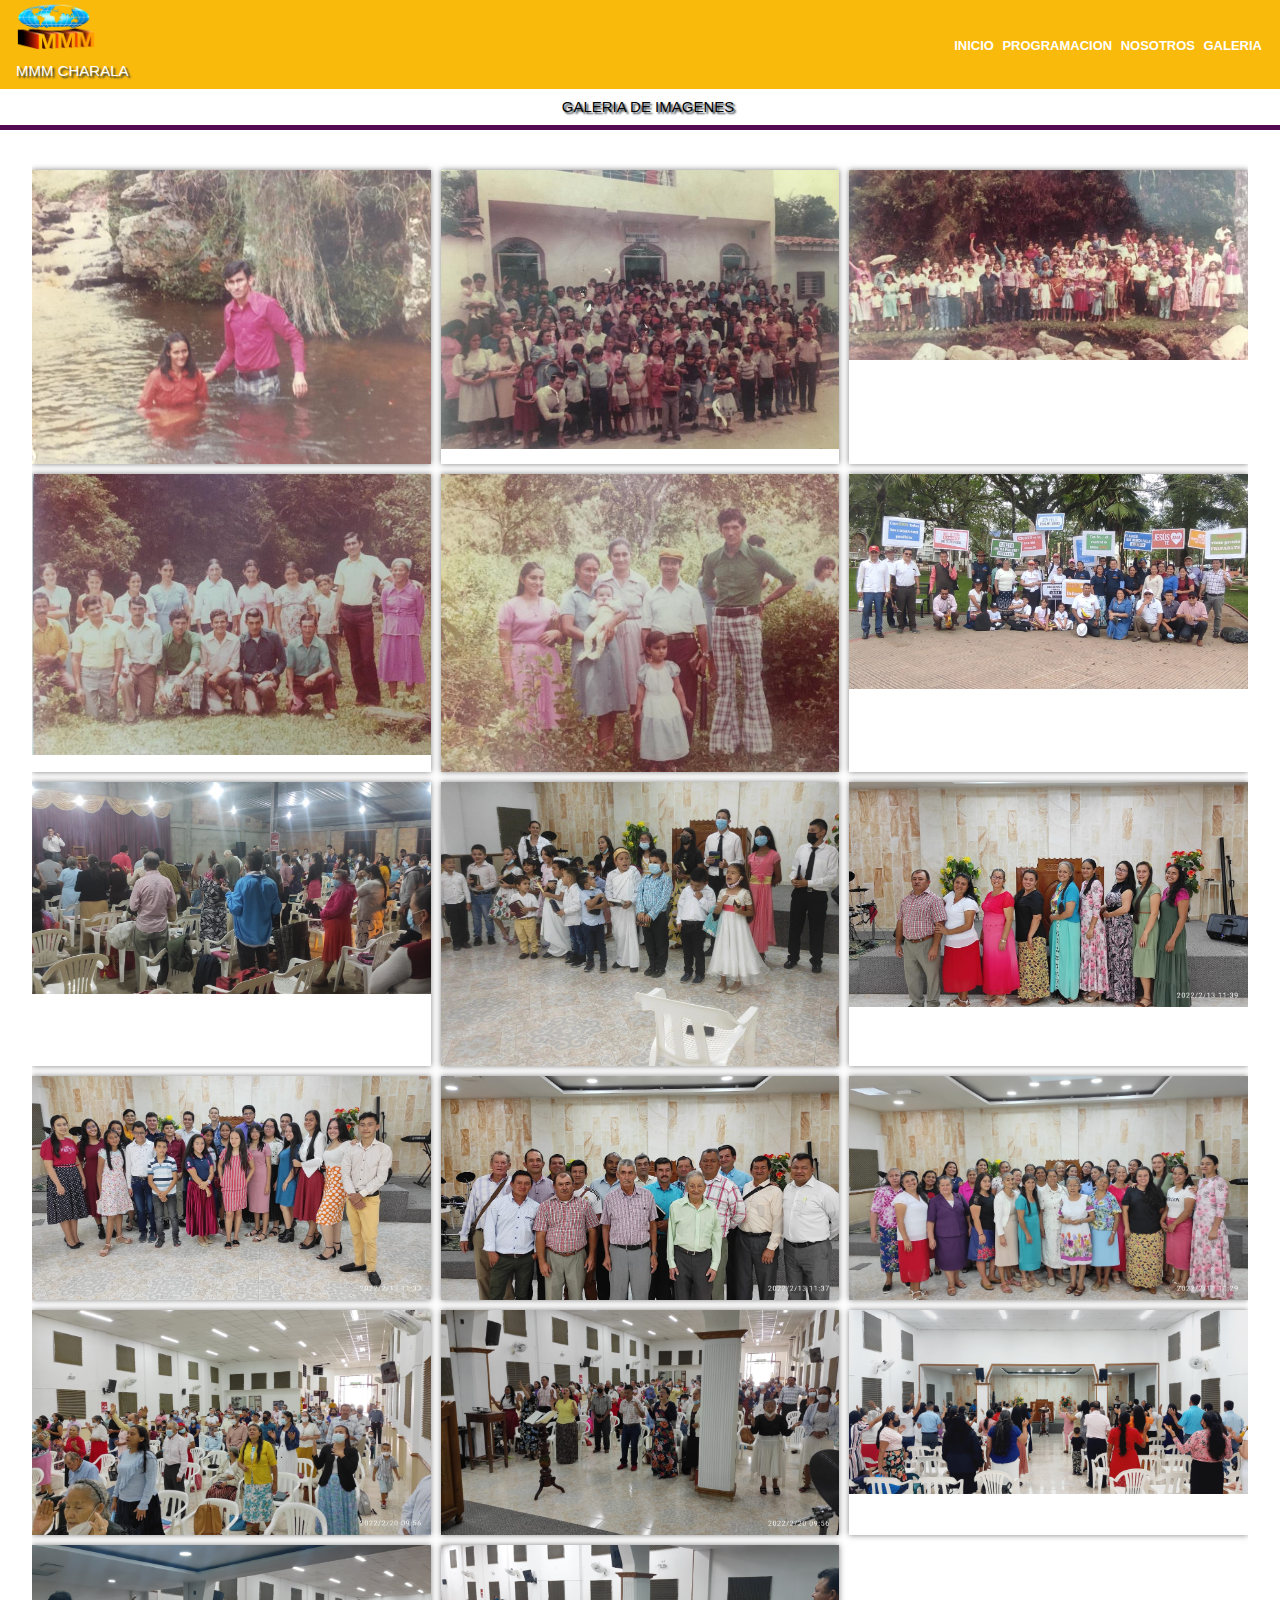
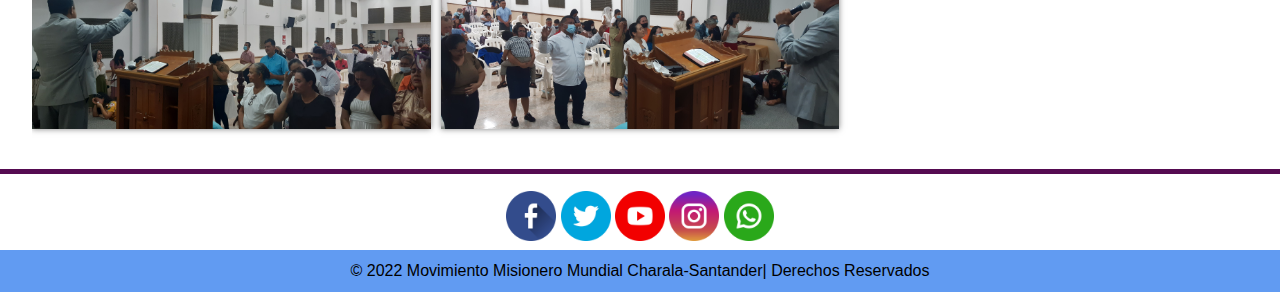
<file: galeria.html>
<!DOCTYPE html>
<html lang="en">
<head>
  <meta charset="UTF-8">
  <meta http-equiv="X-UA-Compatible" content="IE=edge">
  <meta name="viewport" content="width=device-width, initial-scale=1.0">
  <title>Galeria</title>
  <link rel="stylesheet" href="galeria.css">
  <link rel="stylesheet" href="portada.css">
</head>
<body>
        <!-- NAV DE PANEL DE ENLACES -->
        <header>
                <div class="main-content__brand1">
                  <div>
                      <img src="logo.png" alt="logo empresa" height="30" width="30">
                      <h1 href="#" class="active">MMM CHARALA</h1>           
                  </div>
                <nav>
                  <ul>
                      <li><a href="index.html" ><button class="nobtn">INICIO</button></a></li>
                      <li><a href="programas.html" ><button class="nobtn">PROGRAMACION</button></a></li>
                      <li><a href="informacion.html" ><button class="nobtn">NOSOTROS</button></a></li>
                      <li><a href="galeria.html" ><button class="nobtn">GALERIA</button></a></li>
              </ul>
              </nav> 
              </div>
              </header>
    <!-- Galeria -->
<h1 style="color:black;">GALERIA DE IMAGENES</h1>
<span class="linea"></span>
<section class="galeria">
        <a href="#image1">
                <img src="img/galeria/1.jpeg" alt="">
        </a>
        <a href="#image2">
                <img src="img/galeria/2.jpeg" alt="">
        </a>
        <a href="#image3">
                <img src="img/galeria/3.jpeg" alt="">
        </a>
        <a href="#image4">
                <img src="img/galeria/4.jpeg" alt="">
        </a>
        <a href="#image5">
                <img src="img/galeria/5.jpeg" alt="">
        </a>
        <a href="#image6">
                <img src="img/galeria/6.jpeg" alt="">
        </a>
        <a href="#image7">
                <img src="img/galeria/7.jpeg" alt="">
        </a>
        <a href="#image8">
                <img src="img/galeria/8.jpeg" alt="">
        </a>
        <a href="#image9">
                <img src="img/galeria/9.jpeg" alt="">
        </a>
        <a href="#image10">
                <img src="img/galeria/10.jpeg" alt="">
        </a>
        <a href="#image11">
                <img src="img/galeria/11.jpeg" alt="">
        </a>
        <a href="#image12">
                <img src="img/galeria/12.jpeg" alt="">
        </a>
        <a href="#image13">
                <img src="img/galeria/13.jpeg" alt="">
        </a>
        <a href="#image14">
                <img src="img/galeria/14.jpeg" alt="">
        </a>
        <a href="#image15">
                <img src="img/galeria/15.jpg" alt="">
        </a>
        <a href="#image16">
                <img src="img/galeria/16.jpg" alt="">
        </a>
        <a href="#image17">
                <img src="img/galeria/17.jpg" alt="">
        </a>

</section>
<article class="light-box" id="image1">
        <a href="#image17" class="next"><img src="img/iconos/left.png" alt=""></i></a>
        <img src="img/galeria/1.jpeg" alt="">
        <a href="#image2" class="next"><img src="img/iconos/right.png" alt=""></a>
        <a href="#" class="close">X</a>
</article>
<article class="light-box" id="image2">
        <a href="#image1" class="next"><img src="img/iconos/left.png" alt=""></i></a>
        <img src="img/galeria/2.jpeg" alt="">
        <a href="#image3" class="next"><img src="img/iconos/right.png" alt=""></a>
        <a href="#" class="close">X</a>
</article>
<article class="light-box" id="image3">
        <a href="#image2" class="next"><img src="img/iconos/left.png" alt=""></i></a>
        <img src="img/galeria/3.jpeg" alt="">
        <a href="#image4" class="next"><img src="img/iconos/right.png" alt=""></a>
        <a href="#" class="close">X</a>
</article>
<article class="light-box" id="image4">
        <a href="#image3" class="next"><img src="img/iconos/left.png" alt=""></i></a>
        <img src="img/galeria/4.jpeg" alt="">
        <a href="#image5" class="next"><img src="img/iconos/right.png" alt=""></a>
        <a href="#" class="close">X</a>
</article>
<article class="light-box" id="image5">
        <a href="#image4" class="next"><img src="img/iconos/left.png" alt=""></i></a>
        <img src="img/galeria/5.jpeg" alt="">
        <a href="#image6" class="next"><img src="img/iconos/right.png" alt=""></a>
        <a href="#" class="close">X</a>
</article>
<article class="light-box" id="image6">
        <a href="#image5" class="next"><img src="img/iconos/left.png" alt=""></i></a>
        <img src="img/galeria/6.jpeg" alt="">
        <a href="#image7" class="next"><img src="img/iconos/right.png" alt=""></a>
        <a href="#" class="close">X</a>
</article>
<article class="light-box" id="image7">
        <a href="#image6" class="next"><img src="img/iconos/left.png" alt=""></i></a>
        <img src="img/galeria/7.jpeg" alt="">
        <a href="#image8" class="next"><img src="img/iconos/right.png" alt=""></a>
        <a href="#" class="close">X</a>
</article>
<article class="light-box" id="image8">
        <a href="#image7" class="next"><img src="img/iconos/left.png" alt=""></i></a>
        <img src="img/galeria/8.jpeg" alt="">
        <a href="#image9" class="next"><img src="img/iconos/right.png" alt=""></a>
        <a href="#" class="close">X</a>
</article>
<article class="light-box" id="image9">
        <a href="#image8" class="next"><img src="img/iconos/left.png" alt=""></i></a>
        <img src="img/galeria/9.jpeg" alt="">
        <a href="#image10" class="next"><img src="img/iconos/right.png" alt=""></a>
        <a href="#" class="close">X</a>
</article>
<article class="light-box" id="image10">
        <a href="#image9" class="next"><img src="img/iconos/left.png" alt=""></i></a>
        <img src="img/galeria/10.jpeg" alt="">
        <a href="#image11" class="next"><img src="img/iconos/right.png" alt=""></a>
        <a href="#" class="close">X</a>
</article>
<article class="light-box" id="image11">
        <a href="#image10" class="next"><img src="img/iconos/left.png" alt=""></i></a>
        <img src="img/galeria/11.jpeg" alt="">
        <a href="#image12" class="next"><img src="img/iconos/right.png" alt=""></a>
        <a href="#" class="close">X</a>
</article>
<article class="light-box" id="image12">
        <a href="#image11" class="next"><img src="img/iconos/left.png" alt=""></i></a>
        <img src="img/galeria/12.jpeg" alt="">
        <a href="#image13" class="next"><img src="img/iconos/right.png" alt=""></a>
        <a href="#" class="close">X</a>
</article>
<article class="light-box" id="image13">
        <a href="#image12" class="next"><img src="img/iconos/left.png" alt=""></i></a>
        <img src="img/galeria/13.jpeg" alt="">
        <a href="#image14" class="next"><img src="img/iconos/right.png" alt=""></a>
        <a href="#" class="close">X</a>
</article>
<article class="light-box" id="image14">
        <a href="#image13" class="next"><img src="img/iconos/left.png" alt=""></i></a>
        <img src="img/galeria/14.jpeg" alt="">
        <a href="#image15" class="next"><img src="img/iconos/right.png" alt=""></a>
        <a href="#" class="close">X</a>
</article>
<article class="light-box" id="image15">
        <a href="#image14" class="next"><img src="img/iconos/left.png" alt=""></i></a>
        <img src="img/galeria/15.jpg" alt="">
        <a href="#image16" class="next"><img src="img/iconos/right.png" alt=""></a>
        <a href="#" class="close">X</a>
</article>
<article class="light-box" id="image16">
        <a href="#image15" class="next"><img src="img/iconos/left.png" alt=""></i></a>
        <img src="img/galeria/16.jpg" alt="">
        <a href="#image17" class="next"><img src="img/iconos/right.png" alt=""></a>
        <a href="#" class="close">X</a>
</article>
<article class="light-box" id="image17">
        <a href="#image16" class="next"><img src="img/iconos/left.png" alt=""></i></a>
        <img src="img/galeria/17.jpg" alt="">
        <a href="#image1" class="next"><img src="img/iconos/right.png" alt=""></a>
        <a href="#" class="close">X</a>
</article>

</body>
<!-- PIE DE PAGINA -->
<span class="linea"></span>

<footer class="bg-light text-center text-white">
        <!-- Grid container -->
          <ul>
            <li><a href="https://www.facebook.com/Vida-Nueva-Stereo-106887908554618/" target="_blank"><img src="img/iconos/facebook.png" width="50px" height="50px"></a></li>
            <li><a href="https://twitter.com/CharalaMmm" target="_blank"><img src="img/iconos/twitter.png" alt="" width="50px" height="50px"></a></li>
            <li><a href="https://www.youtube.com/channel/UCsgYAxpFRxEBSnqrGjcpoUA/featured" target="_blank"><img src="img/iconos/youtube.png" alt="" width="50px" height="50px"></a></li>
            <li><a href="https://instagram.com/iglesiammmcharala?utm_medium=copy_link" target="_blank"><img src="img/iconos/instagram.png" alt="" width="50px" height="50px"></a></li>
            <li><a href="https://wa.me/573156451632" target="_blank"><img src="img/iconos/whatsapp.png" alt="" width="50px" height="50px"></a></li>
      
          </ul>
        <!-- Grid container -->
      
        <!-- Copyright -->
        <div class="text-center p-4" style="background-color: rgba(20, 106, 236, 0.671);">
          © 2022 Movimiento Misionero Mundial Charala-Santander|
          <a class="text-white">Derechos Reservados</a>
        </div>
        <!-- Copyright -->
      </footer>
</html>
</file>
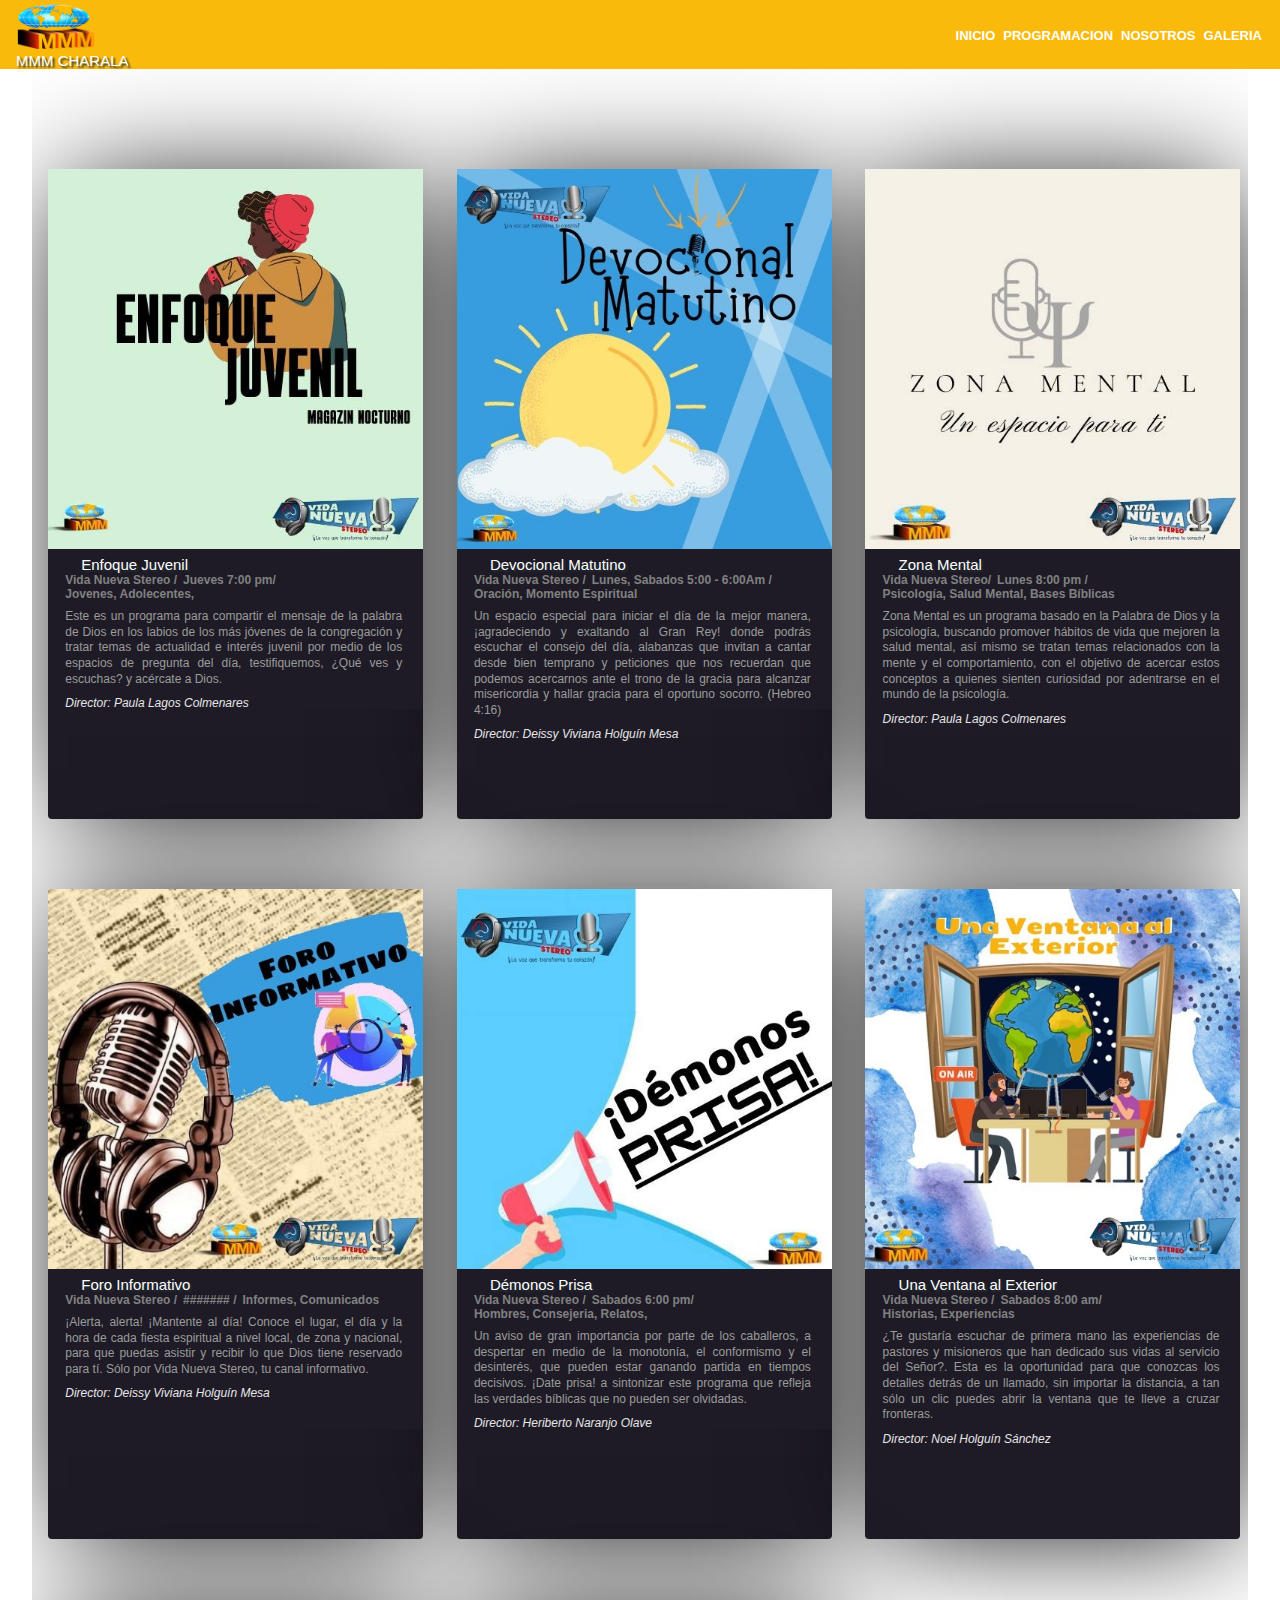
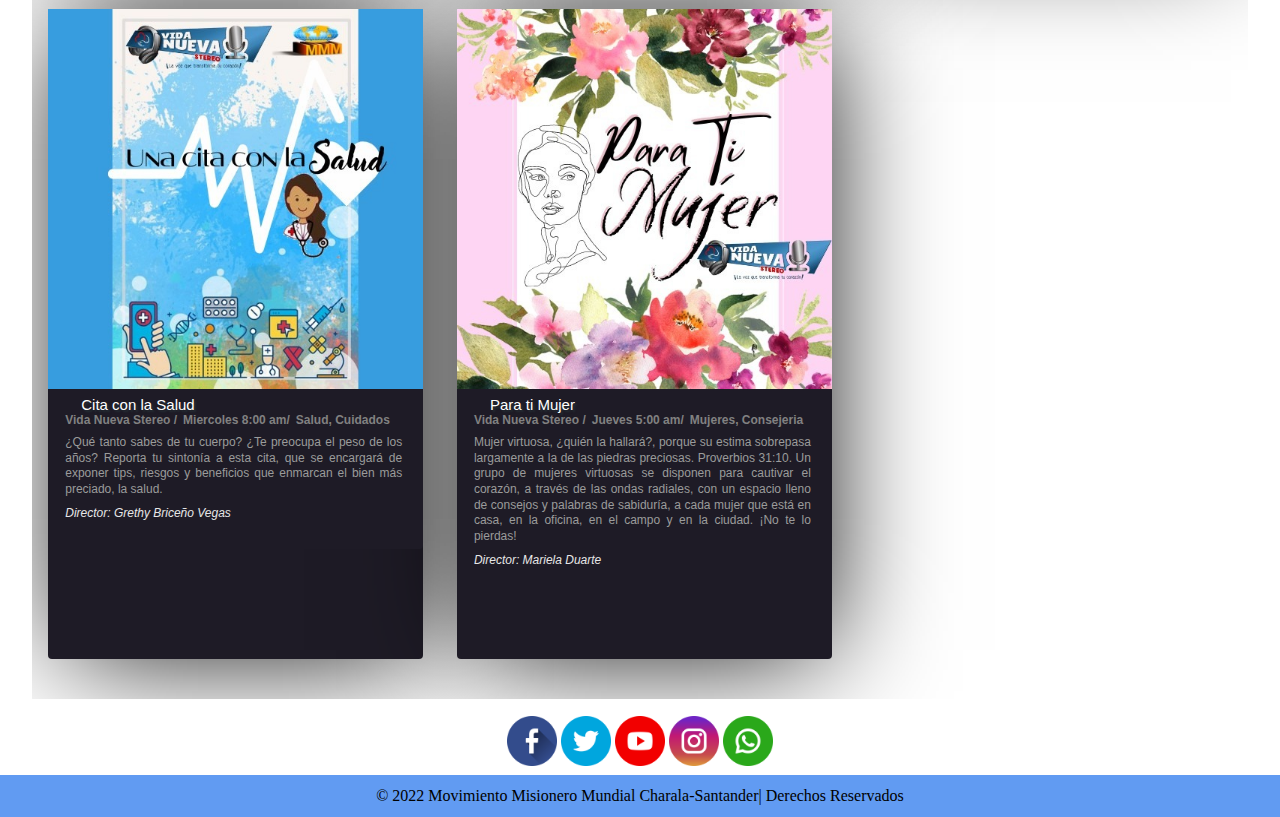
<file: programas.html>
<!DOCTYPE html>
<html lang="en">
<head>
    <meta charset="UTF-8">
    <meta http-equiv="X-UA-Compatible" content="IE=edge">
    <meta name="viewport" content="width=device-width, initial-scale=1.0">
    <title>Progrmas</title>
    <link rel="stylesheet" href="programas.css">
    <link rel="stylesheet" href="portada.css">
</head>
<body>
          <!-- NAV DE PANEL DE ENLACES -->
          <header>
            <div class="main-content__brand1">
              <div>
                  <img src="logo.png" alt="logo empresa" height="30" width="30">
                  <h1 href="#" class="active">MMM CHARALA</h1>           
              </div>
            <nav>
              <ul>
                  <li><a href="index.html" ><button class="nobtn">INICIO</button></a></li>
                  <li><a href="programas.html" ><button class="nobtn">PROGRAMACION</button></a></li>
                  <li><a href="informacion.html" ><button class="nobtn">NOSOTROS</button></a></li>
                  <li><a href="galeria.html" ><button class="nobtn">GALERIA</button></a></li>
          </ul>
          </nav> 
          </div>
          </header>
<div class="column">

    <!-- CARD 1 -->
    <div class="container">
      <div class="cellphone-container">
        <div class="movie">
          <div class="movie-img"><img src="img/programas/juvenil.jpeg" alt="" style="width: 100%; height: 380px;"></div>
          <div class="text-movie-cont">
            <div class="mr-grid">
              <div class="col1">
                <h1>Enfoque Juvenil</h1>
                <ul class="movie-gen">
                  <li>Vida Nueva Stereo /</li>
                  <li>Jueves 7:00 pm/</li>
                  <li> Jovenes, Adolecentes,</li>
                </ul>
              </div>
            </div>
            <div class="mr-grid">
              <div class="col1">
                <p class="movie-description">Este es un programa para compartir el
                  mensaje de la palabra de Dios en los labios de los más jóvenes de la congregación y tratar
                  temas de actualidad e interés juvenil por medio de los espacios de pregunta del día,
                  testifiquemos, ¿Qué ves y escuchas? y acércate a Dios. </p>
              </div>
            </div>
            <div class="mr-grid actors-row">
              <div class="col1">
                <p class="movie-actors">Director: Paula Lagos Colmenares</p>
              </div>
            </div>
            <div class="mr-grid action-row">
             
            </div>
          </div>
        </div>
      </div>
    </div>
    
    <!-- CARD 2 -->
    <div class="container">
      <div class="cellphone-container">
        <div class="movie">
          <div class="movie-img2"><img src="img/programas/devocional.jpeg" alt="" style="width: 100%; height: 380px;"></div>
          <div class="text-movie-cont">
            <div class="mr-grid">
              <div class="col1">
                <h1>Devocional Matutino</h1>
                <ul class="movie-gen">
                  <li>Vida Nueva Stereo /</li>
                  <li> Lunes, Sabados 5:00 - 6:00Am /</li>
                  <li>Oración, Momento Espiritual</li>
                </ul>
              </div>
            </div>
            <div class="mr-grid">
              <div class="col1">
                <p class="movie-description">
                Un espacio especial para iniciar el día de la mejor manera, ¡agradeciendo y exaltando al Gran Rey! donde podrás escuchar el consejo del día, alabanzas que invitan a cantar desde bien temprano y peticiones que nos recuerdan que podemos acercarnos ante el trono de la gracia para alcanzar misericordia y hallar gracia para el oportuno socorro. (Hebreo 4:16) </p>
              </div>
            </div>
            <div class="mr-grid actors-row">
              <div class="col1">
                <p class="movie-actors">Director: Deissy Viviana Holguín Mesa </p>
              </div>
            </div>
            <div class="mr-grid action-row">
             
            </div>
          </div>
        </div>
      </div>
    </div>
    
    <!-- CARD 3 -->
    <div class="container">
      <div class="cellphone-container">
        <div class="movie">
          <div class="movie-img3"><img src="img/programas/mental.jpeg" alt="" style="width: 100%; height: 380px;"></div>
          <div class="text-movie-cont">
            <div class="mr-grid">
              <div class="col1">
                <h1>Zona Mental</h1>
                <ul class="movie-gen">
                  <li>Vida Nueva Stereo/</li>
                  <li>Lunes 8:00 pm /</li>
                  <li>Psicología, Salud Mental, Bases Bíblicas</li>
                </ul>
              </div>
            </div>
            <div class="mr-grid">
              <div class="col1">
                <p class="movie-description">Zona Mental es un programa basado en la Palabra de Dios y la psicología,
                  buscando promover hábitos de vida que mejoren la salud mental, así mismo se tratan temas
                  relacionados con la mente y el comportamiento, con el objetivo de acercar estos conceptos
                  a quienes sienten curiosidad por adentrarse en el mundo de la psicología. </p>
              </div>
            </div>
            <div class="mr-grid actors-row">
              <div class="col1">
                <p class="movie-actors">Director: Paula Lagos Colmenares</p>
              </div>
            </div>
            <div class="mr-grid action-row">
             
            </div>
          </div>
        </div>
      </div>
    </div>
    
    </class=>
    <!-- CARD 4 -->
    <div class="container">
      <div class="cellphone-container">
        <div class="movie">
          <div class="movie-img4"><img src="img/programas/informativo.jpeg" alt="" style="width: 100%; height: 380px;"></div>
          <div class="text-movie-cont">
            <div class="mr-grid">
              <div class="col1">
                <h1>Foro Informativo</h1>
                <ul class="movie-gen">
                  <li>Vida Nueva Stereo /</li>
                  <li>####### /</li>
                  <li>Informes, Comunicados</li>
                </ul>
              </div>
            </div>
            <div class="mr-grid">
              <div class="col1">
                <p class="movie-description">¡Alerta, alerta! ¡Mantente al día! Conoce el lugar, el día y la hora de
                  cada fiesta espiritual a nivel local, de zona y nacional, para que puedas asistir y recibir lo
                  que Dios tiene reservado para tí. Sólo por Vida Nueva Stereo, tu canal informativo. </p>
              </div>
            </div>
            <div class="mr-grid actors-row">
              <div class="col1">
                <p class="movie-actors">Director: Deissy Viviana Holguín Mesa</p>
              </div>
            </div>
            <div class="mr-grid action-row">
             
            </div>
          </div>
        </div>
      </div>
    </div>
    
    <!-- CARD 5 -->
    <div class="container">
      <div class="cellphone-container">
        <div class="movie">
          <div class="movie-img5"><img src="img/programas/prisa.jpeg" alt="" style="width: 100%; height: 380px;"></div>
          <div class="text-movie-cont">
            <div class="mr-grid">
              <div class="col1">
                <h1>Démonos Prisa</h1>
                <ul class="movie-gen">
                  <li>Vida Nueva Stereo /</li>
                  <li>Sabados 6:00 pm/</li>
                  <li>Hombres, Consejeria, Relatos,</li>
                </ul>
              </div>
            </div>
            <div class="mr-grid">
              <div class="col1">
                <p class="movie-description">Un aviso de gran importancia por parte de los caballeros, a despertar en
                  medio de la monotonía, el conformismo y el desinterés, que pueden estar ganando partida
                  en tiempos decisivos. ¡Date prisa! a sintonizar este programa que refleja las verdades
                  bíblicas que no pueden ser olvidadas. </p>
              </div>
            </div>
            <div class="mr-grid actors-row">
              <div class="col1">
                <p class="movie-actors"> Director: Heriberto Naranjo Olave </p>
              </div>
            </div>
            <div class="mr-grid action-row">
             
            </div>
          </div>
        </div>
      </div>
    </div>
    
    <!-- CARD 6 -->
    <div class="container">
      <div class="cellphone-container">
        <div class="movie">
          <div class="movie-img6"><img src="img/programas/exterior.jpeg" alt="" style="width: 100%; height: 380px;"></div>
          <div class="text-movie-cont">
            <div class="mr-grid">
              <div class="col1">
                <h1>Una Ventana al Exterior</h1>
                <ul class="movie-gen">
                  <li>Vida Nueva Stereo /</li>
                  <li>Sabados 8:00 am/</li>
                  <li>Historias, Experiencias</li>
                </ul>
              </div>
            </div>
            <div class="mr-grid">
              <div class="col1">
                <p class="movie-description">¿Te gustaría escuchar de primera mano las experiencias de
                  pastores y misioneros que han dedicado sus vidas al servicio del Señor?. Esta es la
                  oportunidad para que conozcas los detalles detrás de un llamado, sin importar la distancia,
                  a tan sólo un clic puedes abrir la ventana que te lleve a cruzar fronteras.
                   </p>
              </div>
            </div>
            <div class="mr-grid actors-row">
              <div class="col1">
                <p class="movie-actors">Director: Noel Holguín Sánchez</p>
              </div>
            </div>
            <div class="mr-grid action-row">
             
            </div>
          </div>
        </div>
      </div>
    </div>
  
    

    <!-- CARD 7 -->
    <div class="container">
      <div class="cellphone-container">
        <div class="movie">
          <div class="movie-img7"><img src="img/programas/salud.jpeg" alt="" style="width: 100%; height: 380px;"></div>
          <div class="text-movie-cont">
            <div class="mr-grid">
              <div class="col1">
                <h1>Cita con la Salud</h1>
                <ul class="movie-gen">
                  <li>Vida Nueva Stereo /</li>
                  <li>Miercoles 8:00 am/</li>
                  <li>Salud, Cuidados</li>
                </ul>
              </div>
            </div>
            <div class="mr-grid">
              <div class="col1">
                <p class="movie-description">¿Qué tanto sabes de tu cuerpo? ¿Te preocupa el peso de los años?
                  Reporta tu sintonía a esta cita, que se encargará de exponer tips, riesgos y beneficios que
                  enmarcan el bien más preciado, la salud.
                   </p>
              </div>
            </div>
            <div class="mr-grid actors-row">
              <div class="col1">
                <p class="movie-actors">Director: Grethy Briceño Vegas</p>
              </div>
            </div>
            <div class="mr-grid action-row">
             
            </div>
          </div>
        </div>
      </div>
    </div>
    
    <!-- CARD 8 -->
    <div class="container">
      <div class="cellphone-container">
        <div class="movie">
          <div class="movie-img8"><img src="img/programas/mujer.jpeg" alt="" style="width: 100%; height: 380px;"></div>
          <div class="text-movie-cont">
            <div class="mr-grid">
              <div class="col1">
                <h1>Para ti Mujer</h1>
                <ul class="movie-gen">
                  <li>Vida Nueva Stereo /</li>
                  <li>Jueves 5:00 am/</li>
                  <li>Mujeres, Consejeria</li>
                </ul>
              </div>
            </div>
            <div class="mr-grid">
              <div class="col1">
                <p class="movie-description">Mujer virtuosa, ¿quién la hallará?, porque su estima sobrepasa largamente
                  a la de las piedras preciosas. Proverbios 31:10.
                  Un grupo de mujeres virtuosas se disponen para cautivar el corazón, a través de las ondas
                  radiales, con un espacio lleno de consejos y palabras de sabiduría, a cada mujer que está
                  en casa, en la oficina, en el campo y en la ciudad. ¡No te lo pierdas!
                   </p>
              </div>
            </div>
            <div class="mr-grid actors-row">
              <div class="col1">
                <p class="movie-actors">Director: Mariela Duarte</p>
              </div>
            </div>
            <div class="mr-grid action-row">
             
            </div>
          </div>
        </div>
      </div>
    </div>
    

</div>
             
</body>
<!-- PIE DE PAGINA -->

<footer class="bg-light text-center text-white">
  <!-- Grid container -->
    <ul>
      <li><a href="https://www.facebook.com/Vida-Nueva-Stereo-106887908554618/" target="_blank"><img src="img/iconos/facebook.png" width="50px" height="50px"></a></li>
      <li><a href="https://twitter.com/CharalaMmm" target="_blank"><img src="img/iconos/twitter.png" alt="" width="50px" height="50px"></a></li>
      <li><a href="https://www.youtube.com/channel/UCsgYAxpFRxEBSnqrGjcpoUA/featured" target="_blank"><img src="img/iconos/youtube.png" alt="" width="50px" height="50px"></a></li>
      <li><a href="https://instagram.com/iglesiammmcharala?utm_medium=copy_link" target="_blank"><img src="img/iconos/instagram.png" alt="" width="50px" height="50px"></a></li>
      <li><a href="https://wa.me/573156451632" target="_blank"><img src="img/iconos/whatsapp.png" alt="" width="50px" height="50px"></a></li>

    </ul>
  <!-- Grid container -->

  <!-- Copyright -->
  <div class="text-center p-4" style="background-color: rgba(20, 106, 236, 0.671);">
    © 2022 Movimiento Misionero Mundial Charala-Santander|
    <a class="text-white">Derechos Reservados</a>
  </div>
  <!-- Copyright -->
</footer>
</html>
</file>
<file: galeria.css>
*{
    box-sizing: border-box;
    margin: 0;
    padding: 0;
}
body{
    font-family: 'raleway' , sans-serif;
}
h1{
    color:#010101;
    font-weight: 400;
    text-align: center;
    padding: 10px 0;
    font-size: 50px;
    margin: auto;
}
.linea{
    background: #550b51;
    height: 5px;
    width: 100%;
    display: block;
}
.galeria{
    display: grid;
    grid-template-columns: repeat(auto-fit, minmax(350px, 1fr));
    width: 95%;
    margin: auto;
    grid-gap: 10px;
    padding: 40px 0;
    overflow: hidden;
}
.galeria > a{
    display: block;
    position: relative;
    overflow: hidden;
    box-shadow: 0 0 6px rgba(0, 0, 0, .5);
}

.galeria img{
    width: 100%;
    vertical-align: top;
    object-fit: cover;
    transition: transform 0.5s;
}

.galeria a:hover img{
    filter: blur(2px);
    transform: rotate(10deg) scale(1.3);
}

.light-box{
    position: fixed;
    top: 0;
    left: 0;
    background: rgba(0,0,0,.5);
    transition: transform .3s ease-in-out;
    width: 100%;
    height: 100vh;
    z-index: 1000;
    display:flex;
    justify-content: center;
    align-items: center;
    transform: scale(0);
}

.light-box img{
    width: 75vw;
    max-height: 70vh;
}

.light-box:target{
    transform: scale(1);
}

.close{
    display: block;
    position: absolute;
    top: 40px;
    right: 10px;
    background: rgb(21, 205, 4);
    color: #fff;
    text-decoration: none;
    width: 40px;
    height: 40px;
    text-align: center;
    line-height: 40px;
    border-radius: 50%;
}

.next img {
    display: block;
    /* background:#851919; */
    /* color: #fff; */
    height: 50px;
    width: 50px;
    line-height: 30px;
    text-decoration: none;
    text-align: center;
}
</file>
<file: portada.css>
header{
    background: rgb(250, 186, 12);

    /* Enable flex mode. */
    display: flex; 
    
    /* Spread out the elements inside the header. */
    justify-content: space-between;

    /* Align items vertically in the center. */
    align-items: center;
}
@media (max-width: 1000px){
    header{
            /* Reverse the axis of the header, making it vertical. */
            flex-direction: column;
            
            /* Align items to the begining (the left) of the header. */
            align-items: flex-start;
    }
}
    .main-content__brand1{
        width: 100%;
        display: flex;
        align-items: center;
        justify-content: space-between;

    }
    h1{
        color:rgb(255, 255, 255);
        font: message-box;
        text-shadow: 2px 2px 2px rgb(37, 49, 54);
        font-size:15px;
        margin: -1px 0 0 1rem;
    }

    nav ul button:hover {
        background: rgb(231, 36, 36);
        padding: 1rem;
    }
    .main-content__brand1 img {
        margin: auto 0 0 1rem;
        height: 3rem;
        width: 5rem;
        margin-top: 1px;
    }
    nav{
        margin: 0 1rem;
    }
    nav ul li{
        display: inline;
        margin:2px;
    } 
    nav ul li button{
        color: white;
        text-decoration: none;
        font-size:13px;
        font-family: sans-serif;
        font-weight: bolder;
        background-color: rgb(250, 186, 12);
        border: none;
    }
    
    footer{
        width: 100%;
        height: 70px;   
    }
    i{
        padding:15px;
    }
/* PIES DE PAGINA */
.text-center{
    padding: 12px 0 12px;
    margin-top: 5px;
    text-align: center;
}
footer li {
    display: inline;
}
</file>
<file: programas.css>
*{
  box-sizing: border-box;
  margin: 0;
  padding: 0;
}
  .container{
    margin: 0 auto 0 1rem;
  }
  .cellphone-container {
    width: 375px;
    height: 650px;
    background-color: #1e1b26;
    margin: 60px auto 0 auto;
    box-shadow: 5px 5px 115px -14px black;
    border-radius: 4px;
  }
  .column {
    display: grid;
    grid-template-columns: repeat(auto-fit, minmax(350px, 1fr));
    width: 95%;
    margin: auto;
    grid-gap: 10px;
    padding: 40px 0;
    overflow: hidden;
  }
 


  .movie-img {
    background-position: center;
    background-repeat: no-repeat;
    background-size: cover;
    border-top-left-radius: 4px;
    border-top-right-radius: 4px;
    /* -webkit-mask-image: -webkit-gradient(linear, left top, left bottom, color-stop(0, black), color-stop(0.35, black), color-stop(0.5, black), color-stop(0.65, black), color-stop(0.85, rgba(0, 0, 0, 0.6)), color-stop(1, transparent)); */
    position: relative;
  }
  .movie-img2 {
    background-position: center;
    background-repeat: no-repeat;
    background-size: cover;
    z-index: 111 !important;
    border-top-left-radius: 4px;
    border-top-right-radius: 4px;
    /* -webkit-mask-image: -webkit-gradient(linear, left top, left bottom, color-stop(0, black), color-stop(0.35, black), color-stop(0.5, black), color-stop(0.65, black), color-stop(0.85, rgba(0, 0, 0, 0.6)), color-stop(1, transparent)); */
    position: relative;
  }
  .movie-img3 {
    background-position: center;
    background-repeat: no-repeat;
    background-size: cover;
    z-index: 111 !important;
    border-top-left-radius: 4px;
    border-top-right-radius: 4px;
    /* -webkit-mask-image: -webkit-gradient(linear, left top, left bottom, color-stop(0, black), color-stop(0.35, black), color-stop(0.5, black), color-stop(0.65, black), color-stop(0.85, rgba(0, 0, 0, 0.6)), color-stop(1, transparent)); */
    position: relative;
  }
  .movie-img4 {
    background-position: center;
    background-repeat: no-repeat;
    background-size: cover;
    z-index: 111 !important;
    border-top-left-radius: 4px;
    border-top-right-radius: 4px;
    /* -webkit-mask-image: -webkit-gradient(linear, left top, left bottom, color-stop(0, black), color-stop(0.35, black), color-stop(0.5, black), color-stop(0.65, black), color-stop(0.85, rgba(0, 0, 0, 0.6)), color-stop(1, transparent)); */
    position: relative;
  }
  .movie-img5 {
    background-position: center;
    background-repeat: no-repeat;
    background-size: cover;
    z-index: 111 !important;
    border-top-left-radius: 4px;
    border-top-right-radius: 4px;
    /* -webkit-mask-image: -webkit-gradient(linear, left top, left bottom, color-stop(0, black), color-stop(0.35, black), color-stop(0.5, black), color-stop(0.65, black), color-stop(0.85, rgba(0, 0, 0, 0.6)), color-stop(1, transparent)); */
    position: relative;
  }
  .movie-img6 {
    background-position: center;
    background-repeat: no-repeat;
    background-size: cover;
    z-index: 111 !important;
    border-top-left-radius: 4px;
    border-top-right-radius: 4px;
    /* -webkit-mask-image: -webkit-gradient(linear, left top, left bottom, color-stop(0, black), color-stop(0.35, black), color-stop(0.5, black), color-stop(0.65, black), color-stop(0.85, rgba(0, 0, 0, 0.6)), color-stop(1, transparent)); */
    position: relative;
  }
  .movie-img7 {
    background-position: center;
    background-repeat: no-repeat;
    background-size: cover;
    z-index: 111 !important;
    border-top-left-radius: 4px;
    border-top-right-radius: 4px;
    /* -webkit-mask-image: -webkit-gradient(linear, left top, left bottom, color-stop(0, black), color-stop(0.35, black), color-stop(0.5, black), color-stop(0.65, black), color-stop(0.85, rgba(0, 0, 0, 0.6)), color-stop(1, transparent)); */
    position: relative;
  }
  .movie-img8 {
    background-position: center;
    background-repeat: no-repeat;
    background-size: cover;
    z-index: 111 !important;
    border-top-left-radius: 4px;
    border-top-right-radius: 4px;
    /* -webkit-mask-image: -webkit-gradient(linear, left top, left bottom, color-stop(0, black), color-stop(0.35, black), color-stop(0.5, black), color-stop(0.65, black), color-stop(0.85, rgba(0, 0, 0, 0.6)), color-stop(1, transparent)); */
    position: relative;
  }
  .movie {
    /* Permalink - use to edit and share this gradient: http://colorzilla.com/gradient-editor/#ffffff+39,1e1b26+53&0+38,1+55 */
    background: -moz-linear-gradient(top, rgba(255, 255, 255, 0) 38%, rgba(255, 255, 255, 0.06) 39%, rgba(30, 27, 38, 0.88) 53%, #1e1b26 55%);
    /* FF3.6-15 */
    background: -webkit-linear-gradient(top, rgba(255, 255, 255, 0) 38%, rgba(255, 255, 255, 0.06) 39%, rgba(30, 27, 38, 0.88) 53%, #1e1b26 55%);
    /* Chrome10-25,Safari5.1-6 */
    background: linear-gradient(to bottom, rgba(255, 255, 255, 0) 38%, rgba(255, 255, 255, 0.06) 39%, rgba(30, 27, 38, 0.88) 53%, #1e1b26 55%);
    /* W3C, IE10+, FF16+, Chrome26+, Opera12+, Safari7+ */
    filter: progid:DXImageTransform.Microsoft.gradient( startColorstr='#00ffffff', endColorstr='#1e1b26',GradientType=0 );
    /* IE6-9 */
    position: absolute;
    background-size: contain;
    background-size: cover;
    z-index: 1 !important;
    width: 375px;
    height: 540px;
    display: block;
    border-radius: 4px;
  }
  
  .text-movie-cont {
    padding: 0px 12px;
    text-align: justify;
  }
  
  .action-btn {
    text-align: right;
  }
  
  .action-row {
    margin-top: 24px;
  }
  
  .summary-row {
    margin-top: 12px;
  }
  
  /* TYPOGRAPHY STARTS */
  /* Fonts */
  h1, h2, h3, h4, h5 {
    font-family: "Montserrat", sans-serif;
    color: #e7e7e7;
    margin: 0px;
  }
  
  h1 {
    font-size: 34px;
    font-weight: 400;
  }
  
  h3 {
    font-size: 14px;
    font-weight: 400;
    color: #fe4141;
  }
  
  h5 {
    font-size: 12px;
    font-weight: 400;
  }
  
  .movie-gen, .movie-likes {
    margin: 0px;
    padding: 0px;
  }
  .movie-gen li, .movie-likes li {
    font-family: "Open Sans", sans-serif;
    font-size: 12px;
    color: #818181;
    width: auto;
    display: block;
    float: left;
    margin-right: 6px;
    font-weight: 600;
  }
  
  .movie-likes {
    float: right;
  }
  .movie-likes li {
    color: #fe4141;
  }
  .movie-likes li:last-child {
    margin-right: 0px;
  }
  .movie-likes li i {
    font-size: 14px;
    margin-right: 4px;
    position: relative;
    float: left;
    line-height: 1;
  }
  
  .movie-details {
    font-family: "Open Sans", sans-serif;
    font-size: 12px;
    font-weight: 300;
    color: #b4b4b4;
  }
  
  .movie-description {
    font-family: "Open Sans", sans-serif;
    font-size: 12px;
    font-weight: 400;
    color: #9b9b9b;
    text-align: justify;
    line-height: 1.3;
  }
  
  .movie-actors {
    font-family: "Open Sans", sans-serif;
    font-size: 12px;
    font-weight: 300;
    color: #e7e7e7;
    font-style: italic;
  }
  
  /* TYPOGRAPHY ENDS */
  /** GRID STARTS **/
  .thegrid {
    margin: 0 auto;
  }
  
  .elements-distance, .movie-details, .movie-description, .movie-actors {
    margin: 0px;
  }
  
  .mr-grid {
    width: 100%;
  }
  
  .mr-grid:before, .mr-grid:after {
    content: "";
    display: table;
  }
  
  .mr-grid:after {
    clear: both;
  }
  
  .mr-grid {
    *zoom: 1;
  }
  
  .col1, .col2, .col3, .col3rest, .col4, .col4rest, .col5, .col5rest, .col6, .col6rest {
    margin: 0% 0.5% 0.5% 0.5%;
    padding: 1%;
    float: left;
    display: block;
  }
  
  /* Columns match, minus margin sum. E.G. margin-left+margin-right=1%, col2=50%-1% - added padding:1%*/
  .col1 {
    width: 98%;
  }
  
  .col2 {
    width: 47%;
  }
  
  .col3 {
    width: 30.3333333333%;
  }
  
  .col4 {
    width: 22%;
  }
  
  .col5 {
    width: 17%;
  }
  
  .col6 {
    width: 13.6666666667%;
  }
  
  /* Columns match with their individual number. E.G. col3+col3rest=full width row */
  .col3rest {
    width: 63.6666666667%;
  }
  
  .col4rest {
    width: 72%;
  }
  
  .col5rest {
    width: 77%;
  }
  
  .col6rest {
    width: 80.3333333333%;
  }
  
  .dribbble-link {
    width: 50px;
    height: 50px;
    position: fixed;
    bottom: 15px;
    right: 15px;
    border-radius: 50px;
  }
</file>
